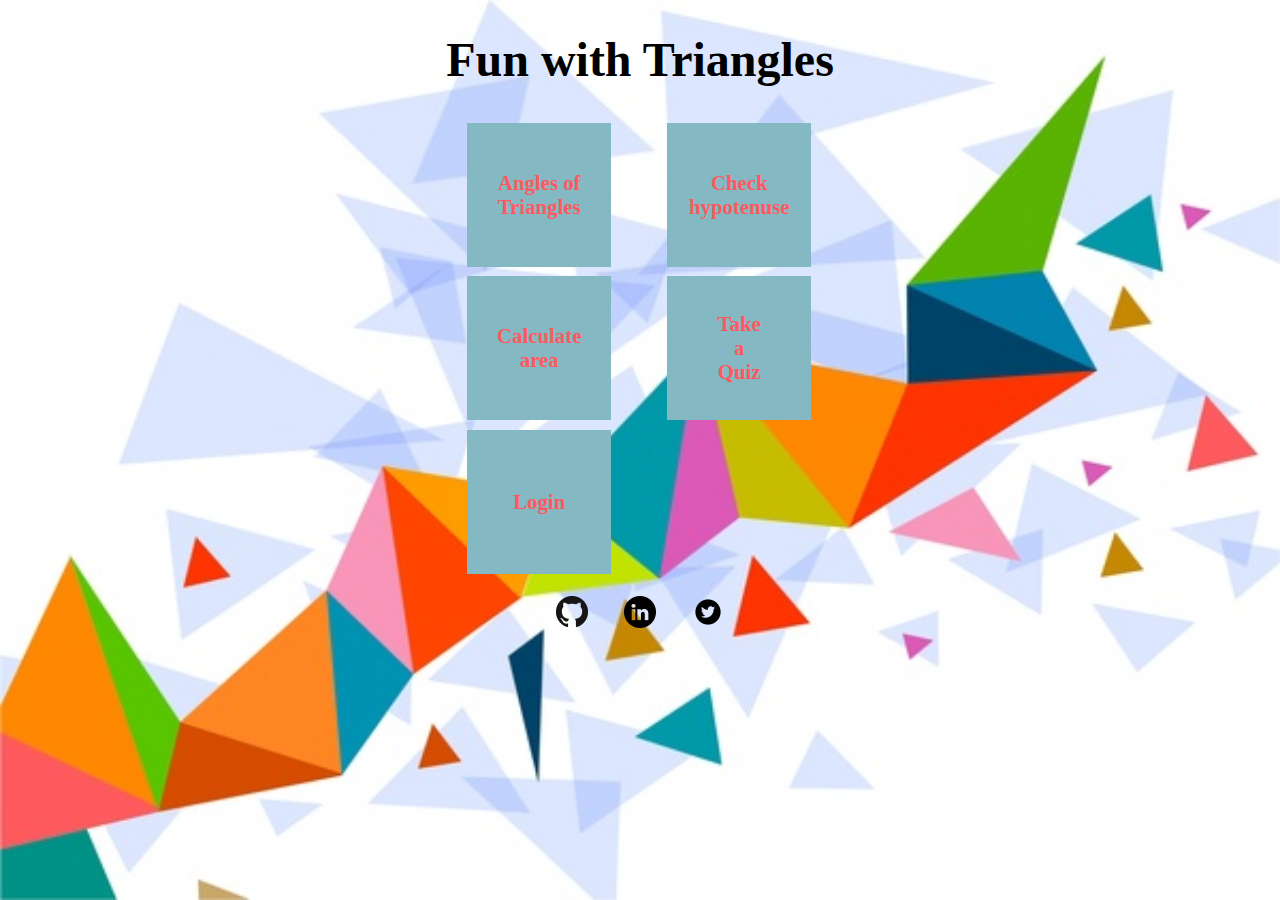
<file: index.html>
<!DOCTYPE html>
<html lang="en">
  <head>
    <meta charset="UTF-8" />
    <meta name="viewport" content="width=device-width, initial-scale=1.0" />
    <meta http-equiv="X-UA-Compatible" content="ie=edge" />
    <title>Triangle Fun</title>
    <link rel="stylesheet" href="src/styles.css" />
  </head>
  <body>
    <h1>Fun with Triangles</h1>
    <div class="grid">
      <a href="angle.html" class="box">Angles of Triangles</a>
      <a href="hypotenuse.html" class="box">Check hypotenuse</a>
      <a href="area.html" class="box">Calculate area</a>
      <a href="quiz.html" class="box">Take a Quiz</a>
      <a href="login.html" class="box">Login</a>
    </div>
    <footer class="footer">
      <div class="social-container">
        <center>
          <a href="https://github.com/harshitadaswani" class="social-icons">
            <img src="imgs/GitHub-Mark-32px.png"
          /></a>

          <a
            href="https://www.linkedin.com/in/harshitabdaswani/"
            class="social-icons"
          >
            <img src="imgs/li.png"
          /></a>

          <a href="https://twitter.com/harshi_daswani" class="social-icons">
            <img src="imgs/twitter.png"
          /></a>
        </center>
      </div>
    </footer>
  </body>
</html>
</file>
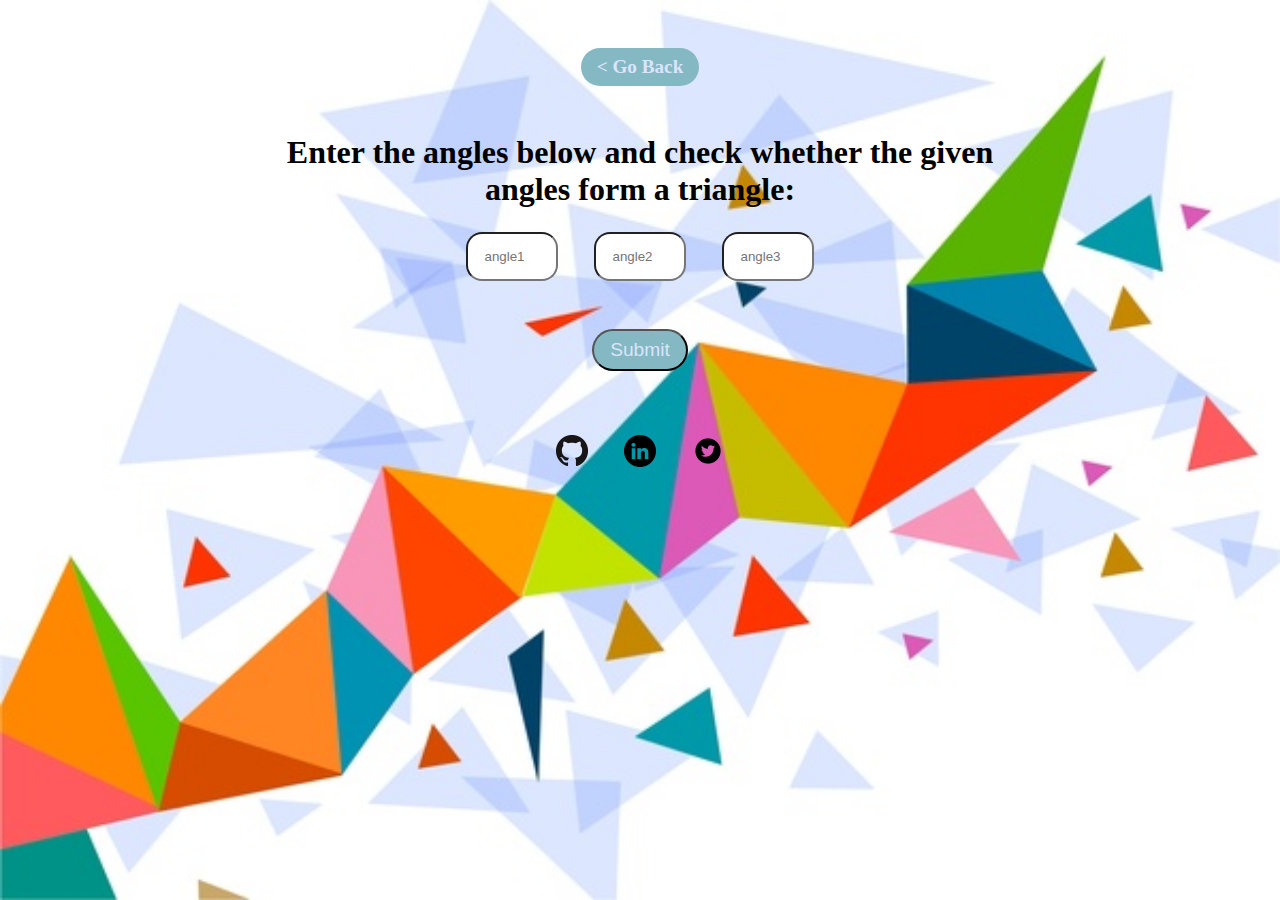
<file: angle.html>
<!DOCTYPE html>
<html lang="en">
  <head>
    <meta charset="UTF-8" />
    <meta name="viewport" content="width=device-width, initial-scale=1.0" />
    <meta http-equiv="X-UA-Compatible" content="ie=edge" />
    <title>Angles of Triangle</title>
    <link rel="stylesheet" href="src/styles.css" />
  </head>
  <body>
    <section>
      <div class="back">
        <a href="index.html"> < Go Back</a>
      </div>
      <form class="form-angle">
        <h1>
          Enter the angles below and check whether the given angles form a
          triangle:
        </h1>
        <input
          required
          type="number"
          placeholder="angle1"
          class="angle"
          min="1"
          max="180"
        />
        <input
          required
          type="number"
          placeholder="angle2"
          class="angle"
          min="1"
          max="180"
        />
        <input
          required
          type="number"
          placeholder="angle3"
          class="angle"
          min="1"
          max="180"
        />
        <br />
        <button class="back submit">Submit</button>
      </form>
      <div class="output"></div>
      <footer class="footer">
        <div class="social-container">
          <center>
            <a href="https://github.com/harshitadaswani" class="social-icons">
              <img src="imgs/GitHub-Mark-32px.png"
            /></a>

            <a
              href="https://www.linkedin.com/in/harshitabdaswani/"
              class="social-icons"
            >
              <img src="imgs/li.png"
            /></a>

            <a href="https://twitter.com/harshi_daswani" class="social-icons">
              <img src="imgs/twitter.png"
            /></a>
          </center>
        </div>
      </footer>
    </section>
    <script src="src/angle.js" type="text/javascript"></script>
  </body>
</html>
</file>
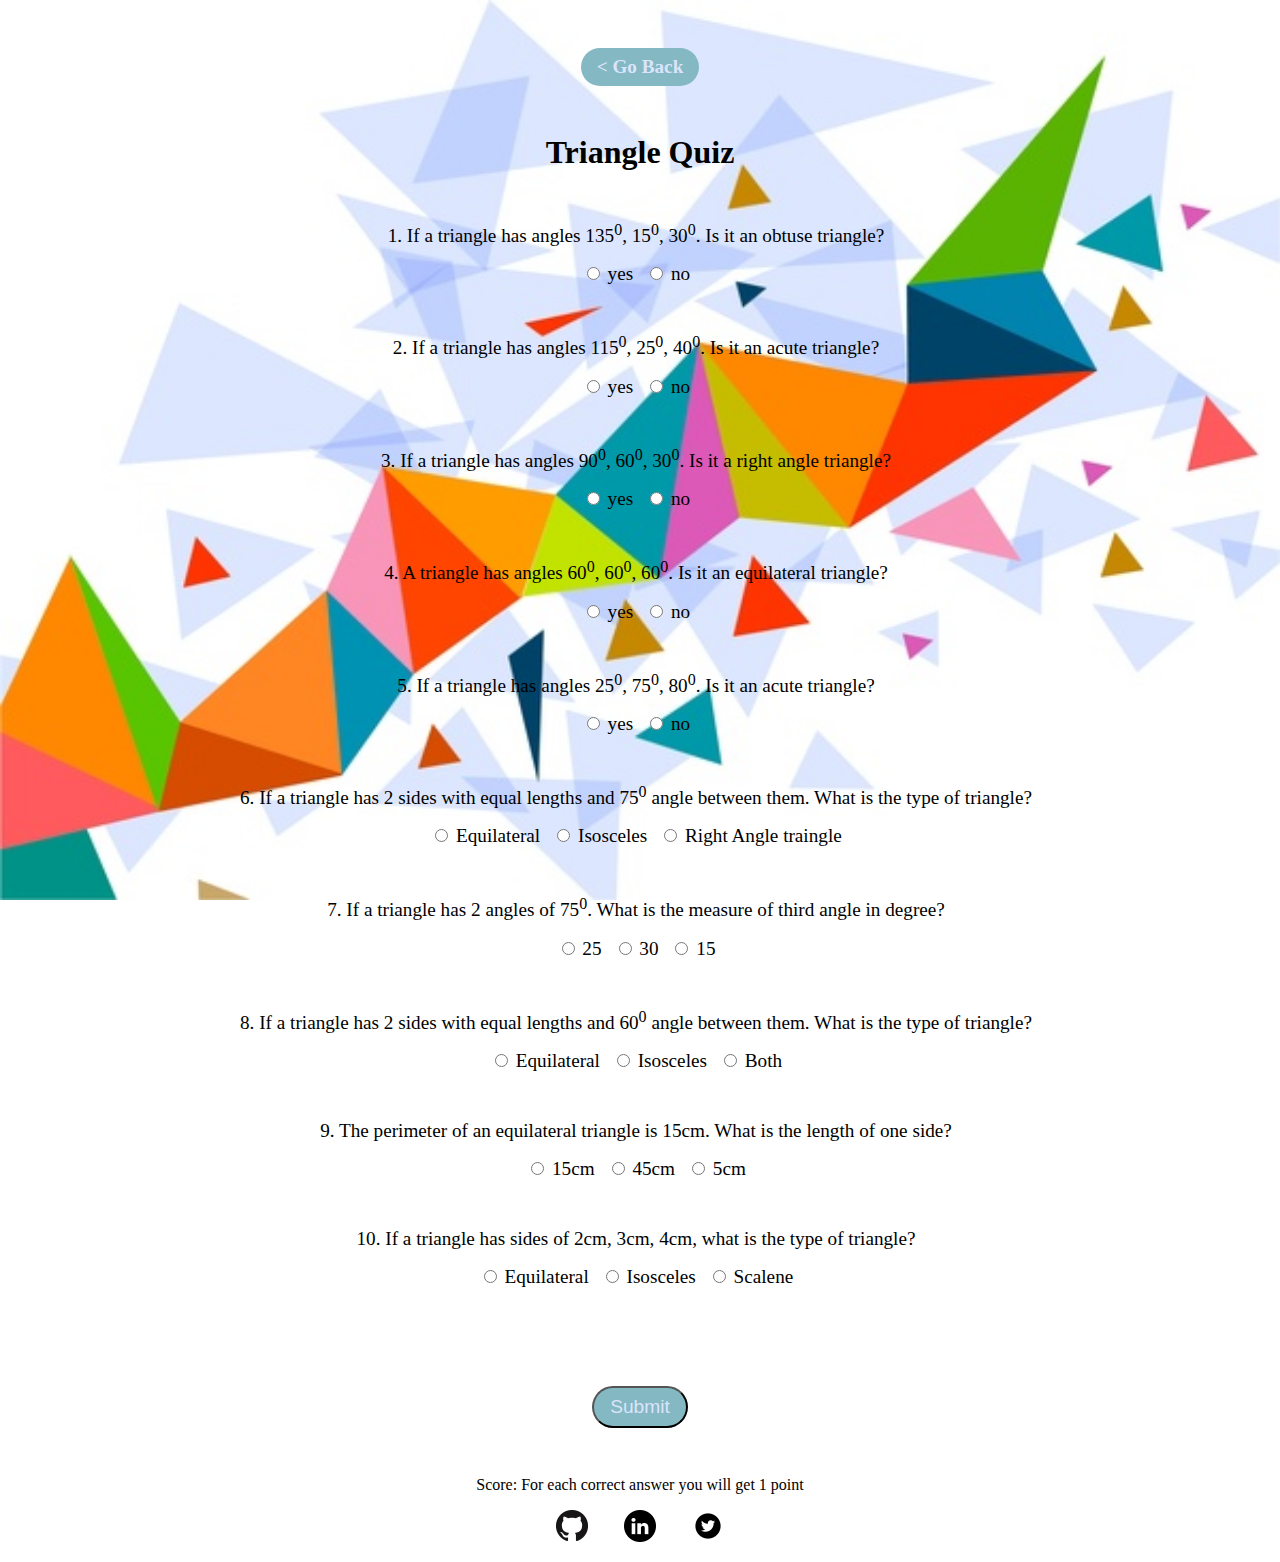
<file: quiz.html>
<!DOCTYPE html>
<html lang="en">
  <head>
    <meta charset="UTF-8" />
    <meta name="viewport" content="width=device-width, initial-scale=1.0" />
    <meta http-equiv="X-UA-Compatible" content="ie=edge" />
    <title>Angles of Triangle</title>
    <link rel="stylesheet" href="src/styles.css" />
  </head>
  <body>
    <section>
      <div class="back">
        <a href="index.html"> < Go Back </a>
      </div>
      <form class="form-quiz">
        <h1>Triangle Quiz</h1>
        <br />
        <div class="radio qa">
          <label class="label question"
            >1. If a triangle has angles 135<sup>0</sup>, 15<sup>0</sup>,
            30<sup>0</sup>. Is it an obtuse triangle?</label
          >
          <br />

          <label for="radio1" class="label"
            ><input
              required
              type="radio"
              id="radio1"
              name="que1"
              value="option1"
            />
            yes</label
          >

          <label for="radio2" class="label"
            ><input
              required
              type="radio"
              id="radio2"
              name="que1"
              value="option2"
            />
            no</label
          >
        </div>

        <div class="radio qa">
          <label class="label question"
            >2. If a triangle has angles 115<sup>0</sup>, 25<sup>0</sup>,
            40<sup>0</sup>. Is it an acute triangle?</label
          >
          <br />

          <label for="radio3" class="label"
            ><input
              required
              type="radio"
              id="radio3"
              name="que2"
              value="option1"
            />
            yes</label
          >

          <label for="radio4" class="label"
            ><input
              required
              type="radio"
              id="radio4"
              name="que2"
              value="option2"
            />
            no</label
          >
        </div>

        <div class="radio qa">
          <label class="label question"
            >3. If a triangle has angles 90<sup>0</sup>, 60<sup>0</sup>,
            30<sup>0</sup>. Is it a right angle triangle?</label
          >
          <br />

          <label for="radio5" class="label"
            ><input
              required
              type="radio"
              id="radio5"
              name="que3"
              value="option1"
            />
            yes</label
          >

          <label for="radio6" class="label"
            ><input
              required
              type="radio"
              id="radio6"
              name="que3"
              value="option2"
            />
            no</label
          >
        </div>

        <div class="radio qa">
          <label class="label question"
            >4. A triangle has angles 60<sup>0</sup>, 60<sup>0</sup>,
            60<sup>0</sup>. Is it an equilateral triangle?</label
          >
          <br />

          <label for="radio7" class="label"
            ><input
              required
              type="radio"
              id="radio7"
              name="que4"
              value="option1"
            />
            yes</label
          >

          <label for="radio8" class="label"
            ><input
              required
              type="radio"
              id="radio8"
              name="que4"
              value="option2"
            />
            no</label
          >
        </div>

        <div class="radio qa">
          <label class="label question"
            >5. If a triangle has angles 25<sup>0</sup>, 75<sup>0</sup>,
            80<sup>0</sup>. Is it an acute triangle?</label
          >
          <br />

          <label for="radio9" class="label"
            ><input
              required
              type="radio"
              id="radio9"
              name="que5"
              value="option1"
            />
            yes</label
          >

          <label for="radio10" class="label"
            ><input
              required
              type="radio"
              id="radio10"
              name="que5"
              value="option2"
            />
            no</label
          >
        </div>
        <div class="radio qa">
          <label class="label question"
            >6. If a triangle has 2 sides with equal lengths and 75<sup>0</sup>
            angle between them. What is the type of triangle?</label
          >
          <br />

          <label for="radio11" class="label"
            ><input
              required
              type="radio"
              id="radio11"
              name="que6"
              value="option1"
            />
            Equilateral</label
          >

          <label for="radio12" class="label"
            ><input
              required
              type="radio"
              id="radio12"
              name="que6"
              value="option2"
            />
            Isosceles</label
          >

          <label for="radio13" class="label"
            ><input
              required
              type="radio"
              id="radio13"
              name="que6"
              value="option3"
            />
            Right Angle traingle</label
          >
        </div>

        <div class="radio qa">
          <label class="label question"
            >7. If a triangle has 2 angles of 75<sup>0</sup>. What is the
            measure of third angle in degree?</label
          >
          <br />

          <label for="radio14" class="label"
            ><input
              required
              type="radio"
              id="radio14"
              name="que7"
              value="option1"
            />
            25</label
          >

          <label for="radio15" class="label"
            ><input
              required
              type="radio"
              id="radio15"
              name="que7"
              value="option2"
            />
            30</label
          >

          <label for="radio16" class="label"
            ><input
              required
              type="radio"
              id="radio16"
              name="que7"
              value="option3"
            />
            15</label
          >
        </div>
        <div class="radio qa">
          <label class="label question"
            >8. If a triangle has 2 sides with equal lengths and 60<sup>0</sup>
            angle between them. What is the type of triangle?</label
          >
          <br />

          <label for="radio17" class="label"
            ><input
              required
              type="radio"
              id="radio17"
              name="que8"
              value="option1"
            />
            Equilateral</label
          >

          <label for="radio18" class="label"
            ><input
              required
              type="radio"
              id="radio18"
              name="que8"
              value="option2"
            />
            Isosceles</label
          >

          <label for="radio19" class="label"
            ><input
              required
              type="radio"
              id="radio19"
              name="que8"
              value="option3"
            />
            Both</label
          >
        </div>

        <div class="radio qa">
          <label class="label question"
            >9. The perimeter of an equilateral triangle is 15cm. What is the
            length of one side?</label
          >
          <br />

          <label for="radio20" class="label"
            ><input
              required
              type="radio"
              id="radio20"
              name="que9"
              value="option1"
            />
            15cm</label
          >

          <label for="radio21" class="label"
            ><input
              required
              type="radio"
              id="radio21"
              name="que9"
              value="option2"
            />
            45cm</label
          >

          <label for="radio22" class="label"
            ><input
              required
              type="radio"
              id="radio22"
              name="que9"
              value="option3"
            />
            5cm</label
          >
        </div>

        <div class="radio qa">
          <label class="label question"
            >10. If a triangle has sides of 2cm, 3cm, 4cm, what is the type of
            triangle?</label
          >
          <br />

          <label for="radio23" class="label"
            ><input
              required
              type="radio"
              id="radio23"
              name="que10"
              value="option1"
            />
            Equilateral</label
          >

          <label for="radio24" class="label"
            ><input
              required
              type="radio"
              id="radio24"
              name="que10"
              value="option2"
            />
            Isosceles</label
          >

          <label for="radio25" class="label"
            ><input
              required
              type="radio"
              id="radio25"
              name="que10"
              value="option3"
            />
            Scalene</label
          >
        </div>
        <br />
        <button class="back" id="#submit-quiz">Submit</button>
      </form>
      <div class="output"></div>
      <label class="label">Score:</label>
      <div style="display: inline;" class="showScore">
        For each correct answer you will get 1 point
      </div>
      <footer class="footer">
        <div class="social-container">
          <center>
            <a href="https://github.com/harshitadaswani" class="social-icons">
              <img src="imgs/GitHub-Mark-32px.png"
            /></a>

            <a
              href="https://www.linkedin.com/in/harshitabdaswani/"
              class="social-icons"
            >
              <img src="imgs/li.png"
            /></a>

            <a href="https://twitter.com/harshi_daswani" class="social-icons">
              <img src="imgs/twitter.png"
            /></a>
          </center>
        </div>
      </footer>
    </section>
    <script src="src/quiz.js" type="text/javascript"></script>
  </body>
</html>
</file>
<file: src/styles.css>
:root {
  --Tropical-Blue: #dbe4fa;
  --Elm: #1e8f70;
  --Tango: #ee7314;
  --HopBush: #d65fb1;
  --LasPalmas: #c0e110;
  --SeaPink: #ebaba4;
  --Illusion: #f596bd;
  --Glacier: #84b8c3;
  --Sail: #afc7f9;
  --BitterSweet: #ff5960;
}
body {
  margin: 0px;
  background-image: url("bg.jpg");
  background-repeat: no-repeat;
  background-attachment: fixed;
  background-position: fixed;
  background-size: 100% 100%;
}

h1 {
  font-weight: bolder;
  text-align: center;
  font-size: 3rem;
}

.grid {
  display: grid;
  grid-template-columns: 200px 200px;
  font-size: 1.3rem;
  font-weight: 600;
  text-align: center;
  justify-content: center;
  align-items: center;
  margin: auto 2rem auto 5rem;
}

.box {
  background-color: var(--Glacier);
  width: 3rem;
  height: 3rem;
  margin: 0.2rem 0.2rem 0.4rem;
  padding: 3rem;
  text-align: center;
  display: flex;
  justify-content: center;
  align-items: center;
}

a {
  text-decoration: none;
  color: var(--BitterSweet);
}

.grid a:hover {
  background-color: var(--Elm);
  color: white;
  text-decoration: none;
}

.footer {
  align-content: center;
  padding: 1rem;
  bottom: 0%;
  position: scroll;
  width: 80%;
  margin: auto;
}

.social-container {
  margin-top: 0rem;
  flex-direction: column;
  align-content: center;
}

.social-icons {
  padding: 0rem 1rem;
  margin: auto;
  margin-bottom: 1rem;
}

.back {
  margin: 3rem auto;
  color: var(--Tropical-Blue);
  font-size: 1.2rem;
  width: fit-content;
  padding: 0.5rem 1rem;

  border-radius: 1.5rem;
  background-color: var(--Glacier);
}

.back a {
  font-weight: bold;
  color: var(--Tropical-Blue);
}

.back a:hover {
  border-bottom: 2px solid var(--Tropical-Blue);
}

section h1 {
  font-weight: bold;
  text-align: center;
  font-size: 2rem;
  margin: auto;
  max-width: 65%;
}

section {
  margin: auto;
  justify-content: center;
  align-items: center;
  align-content: center;
  text-align: center;
  max-width: 85%;
}

.angle {
  border-radius: 1rem;
  width: 3.5rem;
  padding: 1rem 1rem 1rem 1rem;
  margin: 1.5rem 1rem 0rem 1rem;
  justify-content: center;
  align-items: center;
  align-content: center;
  text-align: center;
  max-height: 0.8rem;
}

.output {
  display: block;
  font-size: 1.3rem;
  background-color: var(--Elm);
  color: var(--Tropical-Blue);
}

.side {
  border-radius: 1rem;
  width: 3.5rem;
  padding: 1rem 1rem 1rem 1rem;
  margin: 1.5rem 1rem 0rem 1rem;
  justify-content: center;
  align-items: center;
  align-content: center;
  text-align: center;
  max-height: 0.8rem;
}

.Tside {
  font-size: 1.3rem;
}

.triangle div {
  height: 2px;
  background-color: var(--Tango);
}
.triangle {
  position: relative;
  width: 104px;
  height: 104px;
  margin: 0 auto 20px;
}
.triangle label {
  position: absolute;
  font-size: 0.8rem;
}

.sideA {
  left: -15px;
  top: 45px;
}
.sideB {
  left: 45px;
  top: 105px;
}
.sideC {
  left: 50px;
  top: 35px;
}

.heightH {
  left: 25px;
  top: 75px;
}
.angleA {
  left: 75px;
  top: 87px;
}

.triangle .line1 {
  width: 100px;
  bottom: -102px;
}

.triangle .line2 {
  width: 100px;
  transform: rotate(90deg);
  top: 50px;
  left: -50px;
}
.triangle .line3 {
  width: 141.42px;
  transform: rotate(45deg);
  top: 50px;
  left: -20px;
}
.triangle .line4 {
  width: 71px;
  transform: rotate(135deg);
  left: -12px;
  top: 72px;
}
.triangle .line5 {
  width: 8px;
  transform: rotate(135deg);
  left: 50px;
  top: 55px;
}
.triangle .line6 {
  width: 12px;
  transform: rotate(45deg);
  left: 41px;
  top: 50px;
}
.line {
  position: relative;
  bottom: -100px;
}
.radio input {
  padding: 0.5rem 0.5rem;
  display: inline-block;
}
.radio {
  padding: 0.5rem 1rem;
  white-space: normal;
}
.radio label {
  padding: 0.5rem 0.5rem 0.5rem 0;
  display: inline-block;
  font-size: 1.2rem;
}
.qa {
  background-color: var(--off-white);
  margin-top: 1rem;
  margin-bottom: 1rem;
}

.inputBox {
  border-radius: 1rem;
  width: 3.5rem;
  padding: 1rem 1rem 1rem 1rem;
  margin: 1.5rem 1rem 0rem 1rem;
  justify-content: center;
  align-items: center;
  align-content: center;
  text-align: center;
  max-height: 0.8rem;
}

.area-block {
  margin-top: 1rem;
  margin-bottom: 1rem;
}

.error {
  color: brown;
}

.hidden {
  display: none;
}

.forgot-link:hover,
.new-link:hover {
  text-decoration: underline;
}

.login-btn {
  width: 100%;
  background-color: var(--action-color);
}

.input {
  width: 100%;
}
</file>
